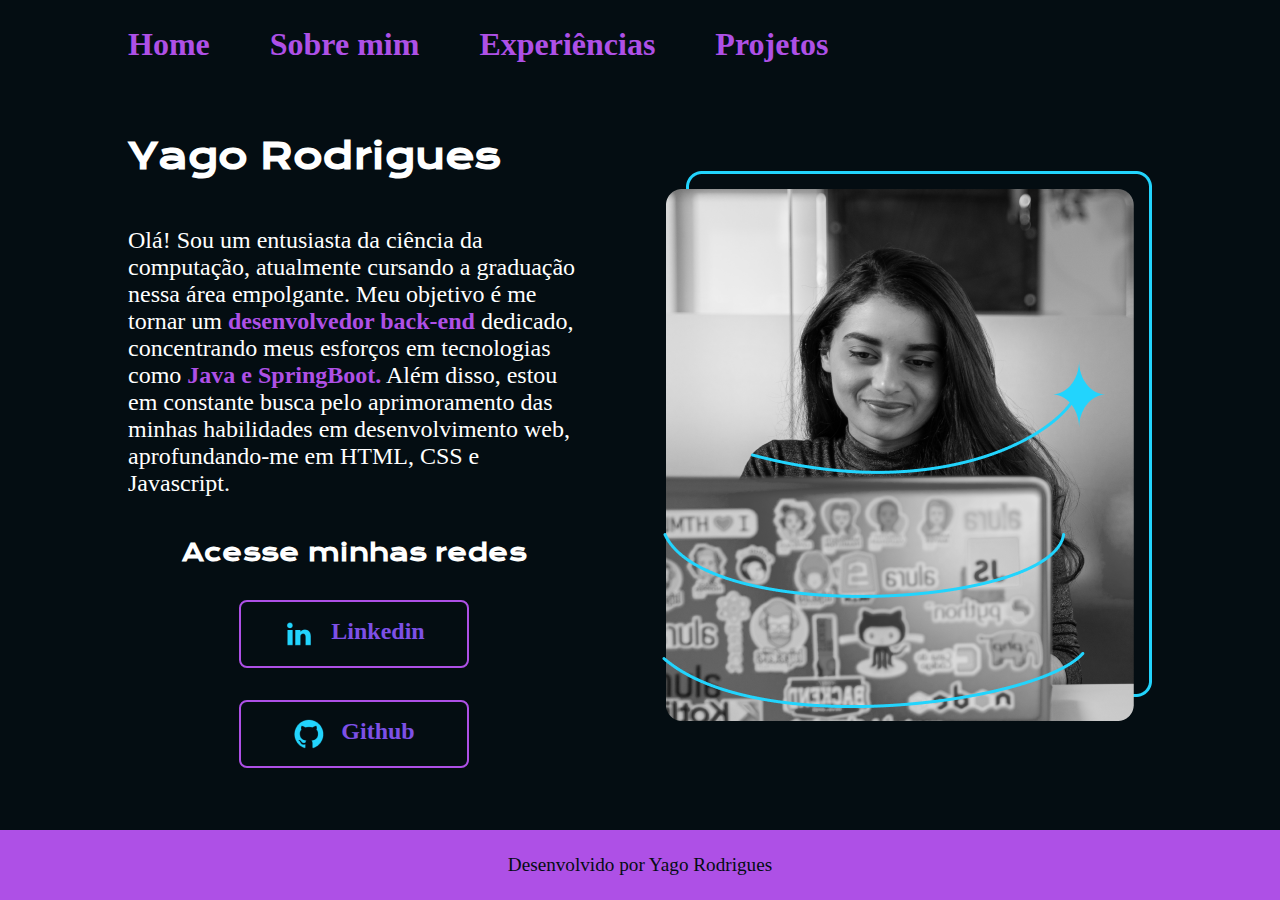
<file: index.html>
<!DOCTYPE html>
<html lang="pt-br">
    <head>
        <meta charset="UTF-8">
        <meta name="viewport" content="width=device-width, initial-scale=1.0">
        <title>Portfolio</title>
        <link rel="stylesheet" href="css/styles/styles.css">
    </head>
    <body>
        <header class="header">
            <nav class="header__menu">
                <a class="header__menu__link" href="index.html">Home</a>
                <a class="header__menu__link" href="about.html">Sobre mim</a>
                <a class="header__menu__link" href="experiences.html">Experiências</a><a class="header__menu__link" href="projects.html">Projetos</a>
            </nav>
        </header>

        <main class="content"> 
            <section class="content__text">
                <h1 class="content__text__title">
                    Yago Rodrigues
                </h1>
                <p class="content__text__paragraph">
                    Olá! Sou um entusiasta da ciência da computação, atualmente cursando a graduação nessa área empolgante. Meu objetivo é me tornar um <strong>desenvolvedor back-end</strong> dedicado, concentrando meus esforços em tecnologias como <strong >Java e SpringBoot.</strong> Além disso, estou em constante busca pelo aprimoramento das minhas habilidades em desenvolvimento web, aprofundando-me em HTML, CSS e Javascript.
                </p>
                
                <div class="content__links">
                    <h2 class="content__links__subtitle">Acesse minhas redes</h2>
                    <a class="content__links__nav" id="linkedin" href="https://www.linkedin.com/in/yago-rodrigues-35529025b/" target="_blank">
                        <img src="assets/Logo linkedin.png" alt="logo linkedin">
                        Linkedin
                    </a>
                    <a class="content__links__nav" id="github" href="https://github.com/Dim1trx" target="_blank">
                        <img src="assets/Logo Github.png" alt="logo github">
                        Github
                    </a>
                </div>
               
            </section>
            <img class="content__picture" src="assets/profilepic.png" alt="foto de perfil">
        </main>

        <footer class="footer">
            <p>Desenvolvido por Yago Rodrigues</p>
        </footer>
    </body>
</html>
</file>
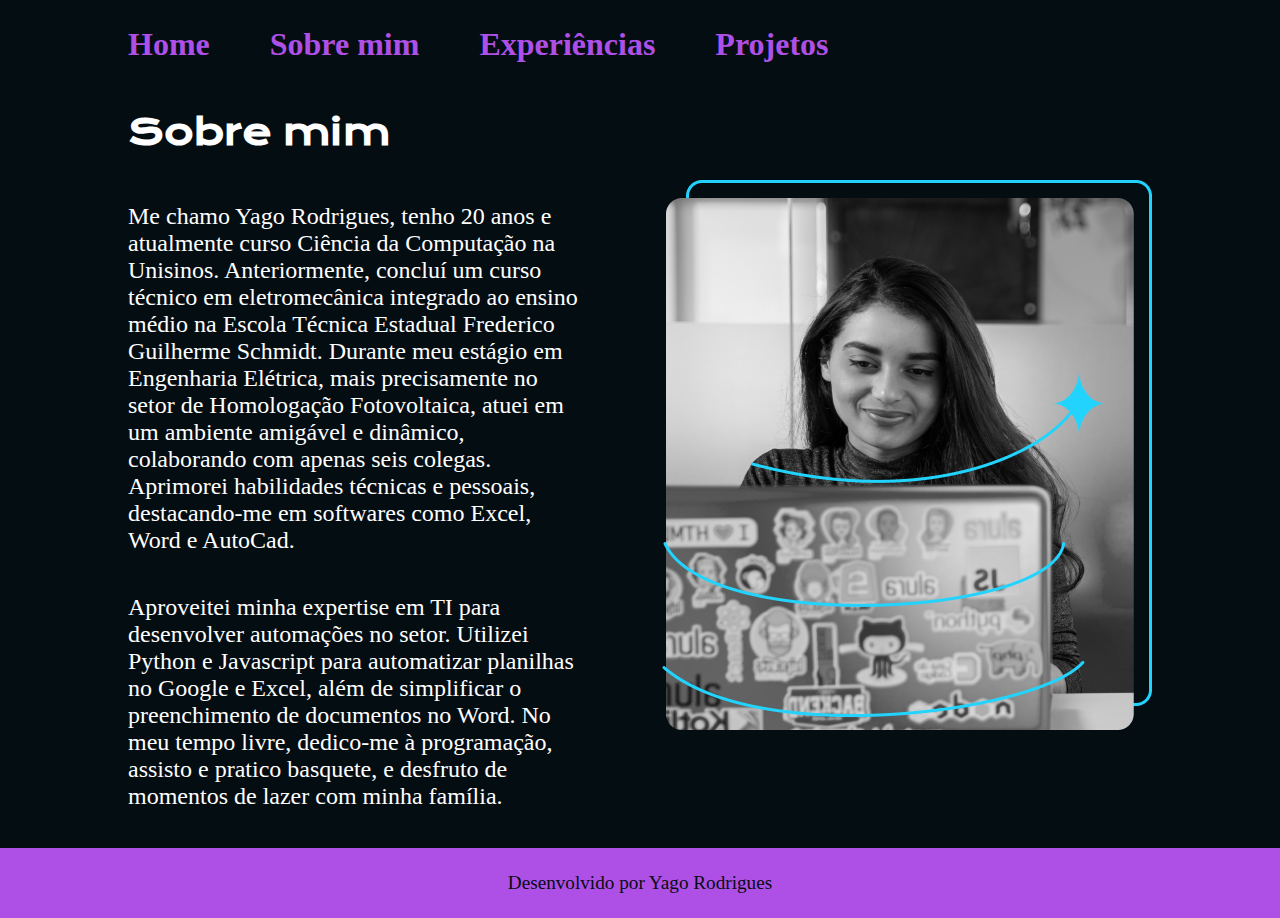
<file: about.html>
<!DOCTYPE html>
<html lang="pt-br">
<head>
    <meta charset="UTF-8">
    <meta name="viewport" content="width=device-width, initial-scale=1.0">
    <title>Portfolio</title>
    <link rel="stylesheet" href="css/styles/styles.css">
</head>
<body>
    <header class="header">
        <nav class="header__menu">
            <a class="header__menu__link" href="index.html">Home</a>
            <a class="header__menu__link" href="about.html">Sobre mim</a>
            <a class="header__menu__link" href="experiences.html">Experiências</a>
            <a class="header__menu__link" href="projects.html">Projetos</a>
        </nav>
    </header>

    <main class="content"> 
        <section class="content__text">
            <h1 class="content__text__title">Sobre mim</h1>

            <p class="content__text__paragraph">
                Me chamo Yago Rodrigues, tenho 20 anos e atualmente curso Ciência da Computação na Unisinos. Anteriormente, concluí um curso técnico em eletromecânica integrado ao ensino médio na Escola Técnica Estadual Frederico Guilherme Schmidt.

                Durante meu estágio em Engenharia Elétrica, mais precisamente no setor de Homologação Fotovoltaica, atuei em um ambiente amigável e dinâmico, colaborando com apenas seis colegas. Aprimorei habilidades técnicas e pessoais, destacando-me em softwares como Excel, Word e AutoCad.
                

            </p>

            <p class="content__text__paragraph">
                Aproveitei minha expertise em TI para desenvolver automações no setor. Utilizei Python e Javascript para automatizar planilhas no Google e Excel, além de simplificar o preenchimento de documentos no Word.
                
                No meu tempo livre, dedico-me à programação, assisto e pratico basquete, e desfruto de momentos de lazer com minha família.
            </p>
        </section>

        <img class="content__picture" src="assets/profilepic.png" alt="foto de perfil">
    </main>

    <footer class="footer">
        <p>Desenvolvido por Yago Rodrigues</p>
    </footer>
</body>
</html>
</file>
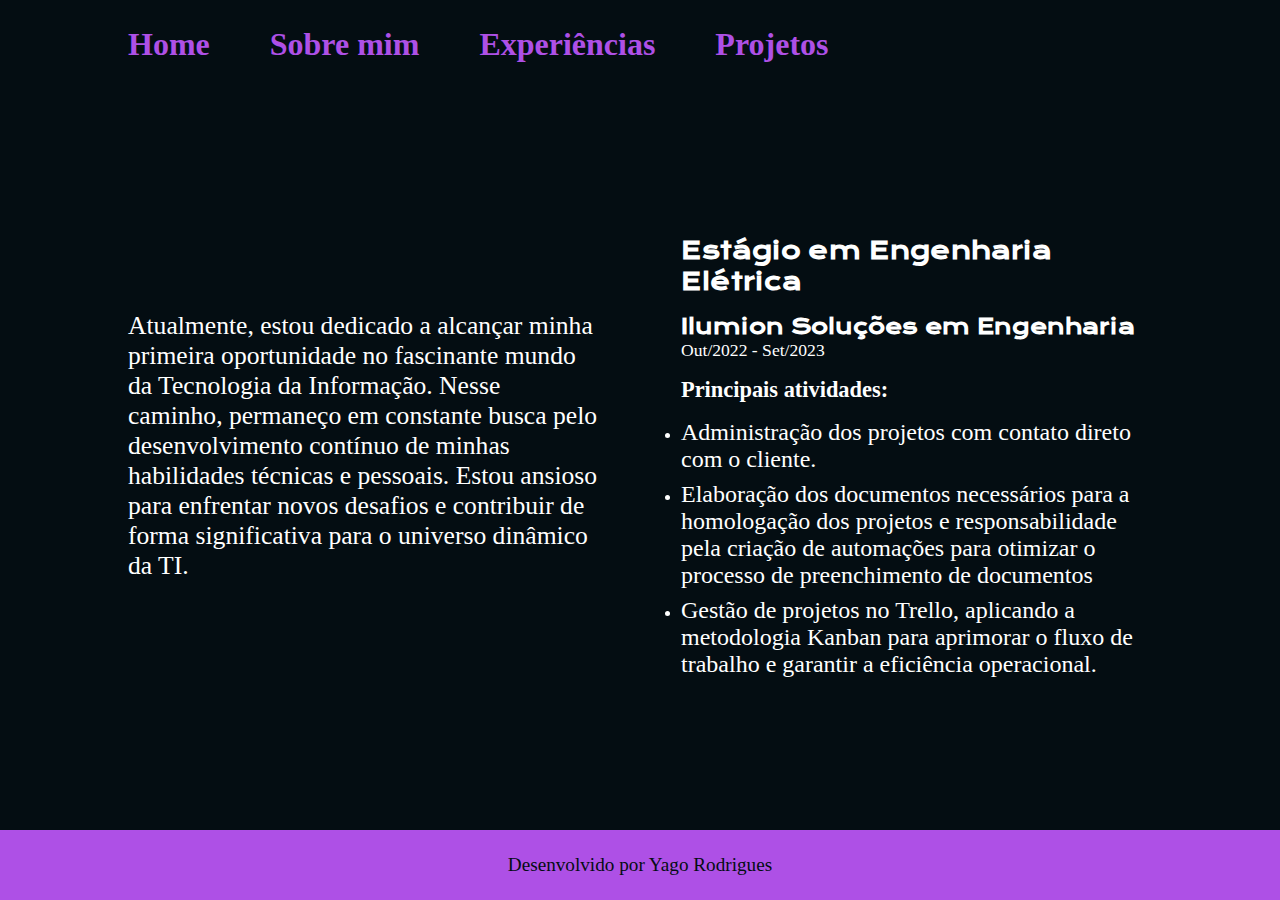
<file: experiences.html>
<!DOCTYPE html>
<html lang="pt-br">
<head>
    <meta charset="UTF-8">
    <meta name="viewport" content="width=device-width, initial-scale=1.0">
    <title>Portfolio</title>
    <link rel="stylesheet" href="css/styles/styles.css">
    <link rel="stylesheet" href="css/experiences/styles.css">
</head>
<body>
    <header class="header">
        <nav class="header__menu">
            <a class="header__menu__link" href="index.html">Home</a>
            <a class="header__menu__link" href="about.html">Sobre mim</a>
            <a class="header__menu__link" href="experiences.html">Experiências</a>
            <a class="header__menu__link" href="projects.html">Projetos</a>
        </nav>
    </header>

    <main class="content">
        <section class="content__text">
            <p class="content__text__paragraph" id="opportunity">
                Atualmente, estou dedicado a alcançar minha primeira oportunidade no fascinante mundo da Tecnologia da Informação. Nesse caminho, permaneço em constante busca pelo desenvolvimento contínuo de minhas habilidades técnicas e pessoais. Estou ansioso para enfrentar novos desafios e contribuir de forma significativa para o universo dinâmico da TI.
            </p>
        </section>

        <section class="content__ilumion">
            <h2>Estágio em Engenharia Elétrica</h2>

            <div>
                <h3 class="content__ilumion__name" >Ilumion Soluções em Engenharia</h3>
                <p id="duration">Out/2022 - Set/2023</p>
            </div>

            <h4>Principais atividades:</h4>

            <ul class="content__ilumion__activities">
                <li class="activity">
                    <p class="content__text__paragraph">Administração dos projetos com contato direto com o cliente.</p>
                </li>

                <li class="activity">
                    <p class="content__text__paragraph">Elaboração dos documentos necessários para a homologação dos projetos e responsabilidade pela criação de automações para otimizar o processo de preenchimento de documentos</p>
                </li>

                <li class="activity">
                    <p class="content__text__paragraph">Gestão de projetos no Trello, aplicando a metodologia Kanban para aprimorar o fluxo de trabalho e garantir a eficiência operacional. </p>
                </li>
            </ul>


        </section>
    </main>

    <footer class="footer">
        <p>Desenvolvido por Yago Rodrigues</p>
    </footer>
</body>
</html>
</file>
<file: css/styles/styles.css>
@import url('https://fonts.googleapis.com/css2?family=Krona+One&family=Open+Sans:ital,wght@1,300&display=swap');
@import url('https://fonts.googleapis.com/css2?family=Krona+One&family=Montserrat:ital,wght@0,400;0,600;1,300&family=Open+Sans:ital,wght@1,300&display=swap');


:root{
    --main--bg-color: #040D12;
    --secundary--color: #7D50E6;
    --tertiary--color:#AE50E6;
    --hover--color:#183D3D;

    --principal--font: 'Krona one', sans-serif;
    --secundary--font: 'Montserrat', sans-serif;
}


*{
    margin: 0;
    padding: 0;
}

body{
    background-color: var(--main--bg-color);
    color: white;
    box-sizing: border-box; 
    display: flex;
    flex-direction: column;
    min-height: 100vh;
    margin: 0;
}

.header{
    padding: 2% 0% 0% 10%;
}

.header__menu{
    display: flex;
    gap: 60px;
}

.header__menu__link{
    font-family: var(--secondary--font);
    font-size: 2rem;
    font-weight: 600;
    color: var(--tertiary--color);
    text-decoration: none;
}


.content{
    flex: 1;
    display: flex;
    flex-direction: row;
    align-items: center;
    justify-content: space-between;
    padding: 3% 10%;
    gap: 82px;
}

.content__text{
    width: 50%;
    display: flex;
    flex-direction: column;
    gap: 40px;
}

.content__text__title{
    font-size: 2.25rem;
    font-family: var(--principal--font);
    padding: 8px 0px;
}

strong{
    color: var(--tertiary--color);
}

.content__text__paragraph{
    font-size: 1.5rem;
    font-family: var(--secondary--font);
    font-weight: 400;
}


.content__links{
    display: flex;
    justify-content: space-between;
    flex-direction: column; 
    align-items: center;
    gap: 32px;
}

.content__links__subtitle{
    font-family: var(--principal--font);
    font-weight: 400px;
    font-size: 1.5rem;
}

.content__links__nav{
    display: flex;
    justify-content: center;
    gap: 16px;
    width: 50%;
    text-align: center;
    border-radius: 8px;
    border: 2px solid var(--tertiary--color);
    font-size: 1.5rem;
    font-family: var(--secondary--font);
    font-weight: 600;
    padding: 16px 0px;
    text-decoration: none;
    color: var(--secundary--color);
}

.content__links__nav:hover{
    background-color: var(--hover--color);
}

.content__picture{
    width: 50%;
}

footer{
    background-color: var(--tertiary--color);
    color: var(--main--bg-color);
    text-align: center;
    font-family: var(--secondary--font);
    font-size: 1.2rem;
    font-style: normal;
    font-weight: 400;
    padding: 24px
}

@media (max-width: 1200px) {
    .header{
        padding: 10%;
    }
    
    .header__menu{
        justify-content: center;
    }

    .content{
        flex-direction: column-reverse;
        padding: 5% 8%;
    }

    .content__text{
        width: auto;
    }
}
</file>
<file: css/experiences/styles.css>
#opportunity{
    font-weight: 400px;
    font-size: 1.6rem   
}

.content__ilumion{
    display: flex;
    flex-direction: column;
    gap: 1rem;
    width: 50%;
    margin-top: 2%;
}

h2{
    font-size: 1.5rem;
    font-family: var(--principal--font);
}


.content__ilumion__activities{
    display: flex;
    flex-direction: column;
    gap: 0.5rem;
}

.content__ilumion__name{
    font-family: var(--principal--font);
    font-weight: 600;
    font-size: 1.3rem;
}

#duration{
    font-family: var(--secondary--font);
    font-weight: 200px;
    font-size: 1.1rem;
}

h4{
    font-family: var(--secondary--font);
    font-weight: 400px;
    font-size: 1.4rem;
}

@media (max-width: 1200px) {
    .content{
        flex-direction: column;
    }
}
</file>
